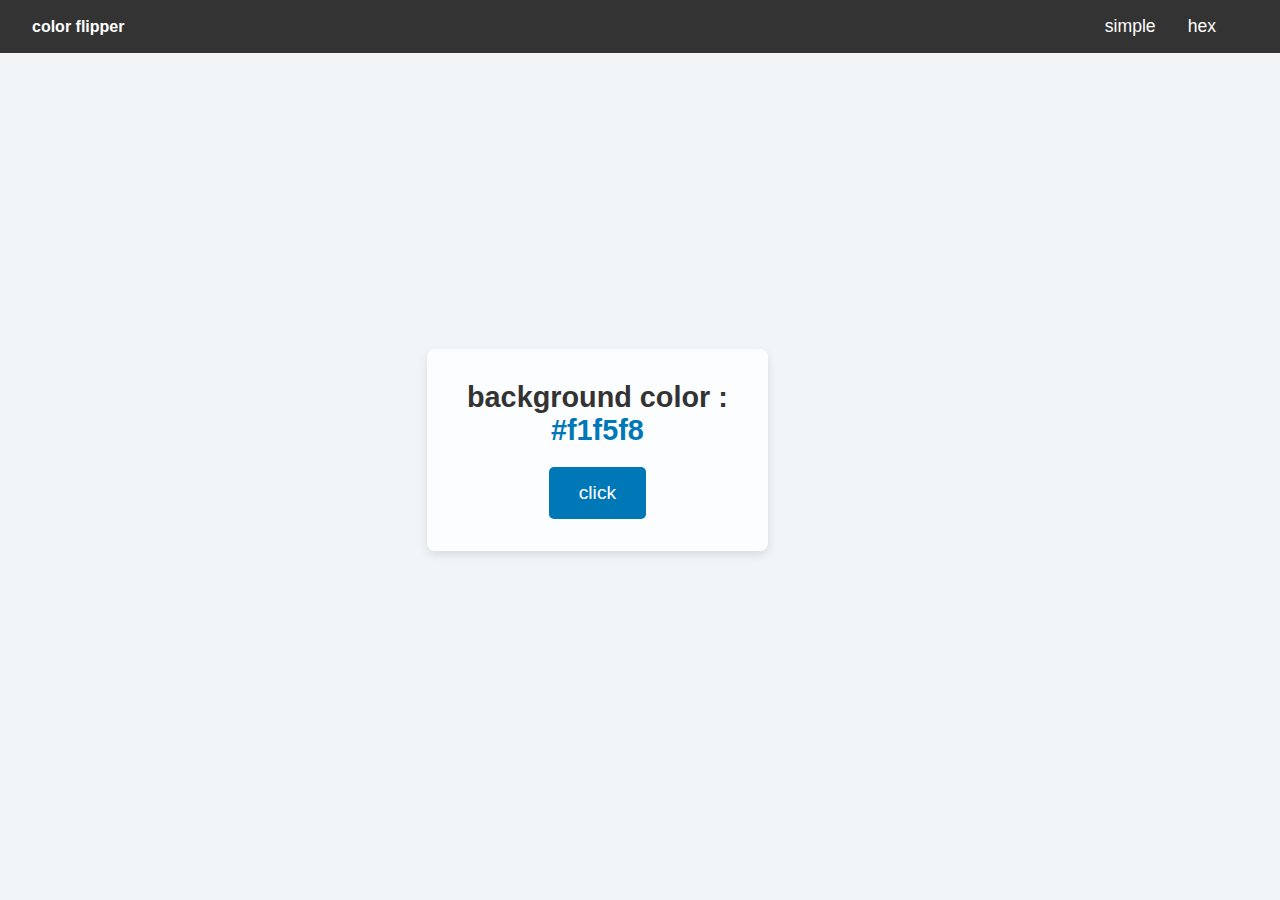
<file: index.html>
<!DOCTYPE html>
<html lang="en">
  <head>
    <meta charset="UTF-8" />
    <meta name="viewport" content="width=device-width, initial-scale=1.0" />
    <title>Color Flipper || Simple</title>

    <!-- styles -->
    <link rel="stylesheet" href="styles.css" />
  </head>
  <body>
    <nav>
      <div class="nav-center">
        <h4>color flipper</h4>
        <ul class="nav-links">
          <li><a href="index.html">simple</a></li>
          <li><a href="hex.html">hex</a></li>
        </ul>
      </div>
    </nav>
    <main>
      <div class="container">
        <h2>background color : <span class="color">#f1f5f8</span></h2>
        <button class="btn btn-hero" id="btn">click</button>
      </div>
    </main>
    <!-- javascript -->
    <script src="app.js"></script>
  </body>
</html>
</file>
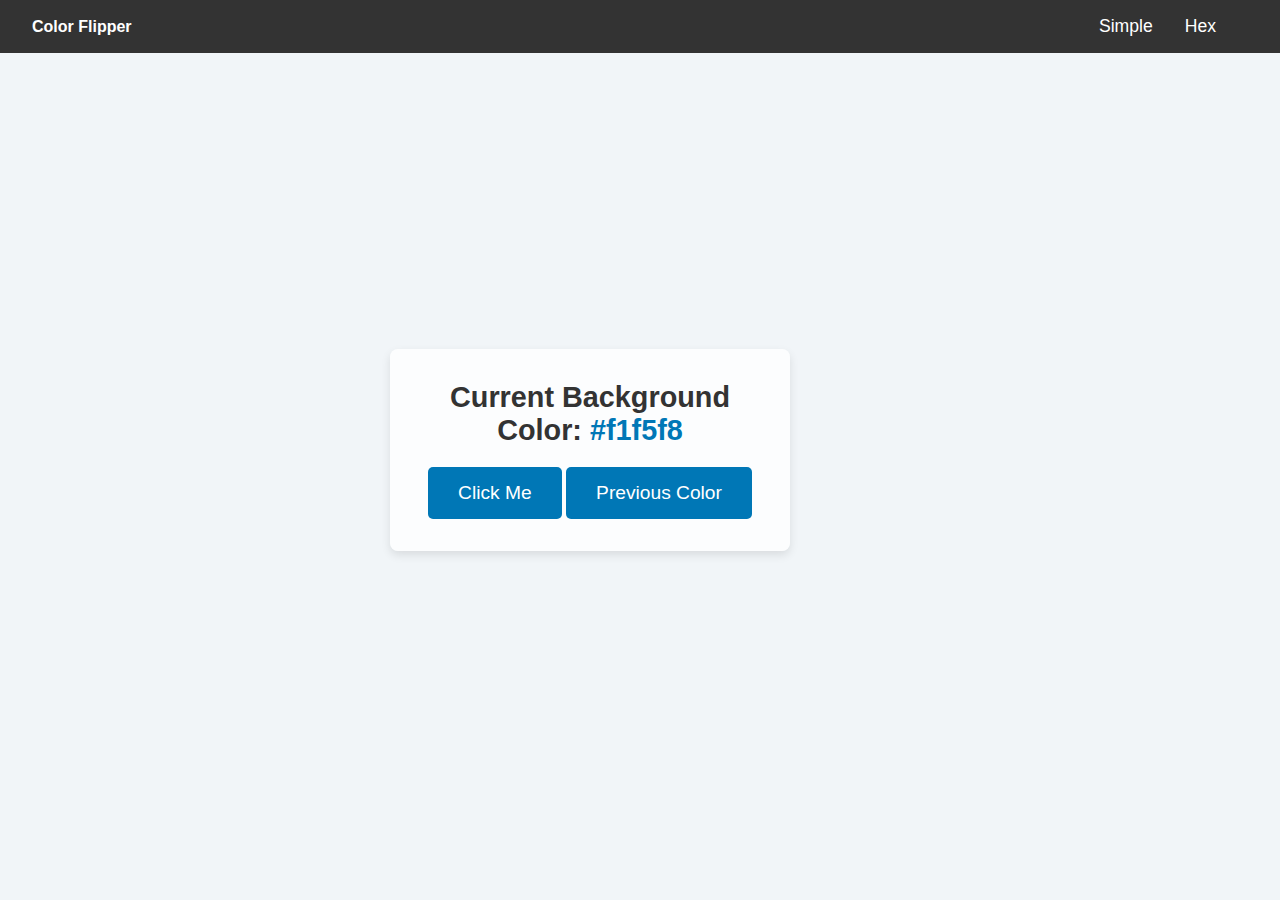
<file: hex.html>
<!DOCTYPE html>
<html lang="en">
  <head>
    <meta charset="UTF-8" />
    <meta name="viewport" content="width=device-width, initial-scale=1.0" />
    <title>Color Flipper || Hex</title>

    <link rel="stylesheet" href="styles.css" />
  </head>

  <body>
    <nav>
      <div class="nav-center">
        <h4>Color Flipper</h4>
        <ul class="nav-links">
          <li><a href="index.html">Simple</a></li>
          <li><a href="hex.html">Hex</a></li>
        </ul>
      </div>
    </nav>

    <main>
      <div class="container">
        <h2>Current Background Color: <span class="color">#f1f5f8</span></h2>
        <button class="btn btn-hero" id="btn">Click Me</button>
        <button class="btn btn-hero" id="history-btn">Previous Color</button> <!-- 히스토리 버튼 추가 -->
      </div>
    </main>

    <script src="hex.js"></script>
  </body>
</html>
</file>
<file: styles.css>
* {
    margin: 0;
    padding: 0;
    box-sizing: border-box;
  }
  
  body {
    font-family: 'Arial', sans-serif;
    background-color: #f1f5f8; /* 초기 배경색 */
    display: flex;
    justify-content: center;
    align-items: center;
    height: 100vh;
    transition: background-color 0.5s ease;
    color: #333;
  }
  
  nav {
    position: fixed;
    top: 0;
    left: 0;
    width: 100%;
    background-color: #333;
    color: #fff;
    padding: 1rem 0;
    z-index: 10;
  }
  
  .nav-center {
    display: flex;
    justify-content: space-between;
    align-items: center;
    padding: 0 2rem;
  }
  
  .nav-links {
    list-style: none;
    display: flex;
  }
  
  .nav-links li {
    margin-right: 2rem;
  }
  
  .nav-links a {
    color: #fff;
    text-decoration: none;
    font-size: 1.1rem;
  }
  
  .container {
    text-align: center;
    padding: 2rem;
    border-radius: 8px;
    background-color: rgba(255, 255, 255, 0.8);
    box-shadow: 0 4px 10px rgba(0, 0, 0, 0.1);
    width: 80%;
    max-width: 500px;
    transition: background-color 0.3s ease;
  }
  
  h2 {
    font-size: 1.8rem;
    margin-bottom: 20px;
  }
  
  .color {
    color: #0077b6;
    font-weight: bold;
  }
  
  .btn {
    background-color: #0077b6;
    color: white;
    padding: 15px 30px;
    border: none;
    font-size: 1.2rem;
    cursor: pointer;
    border-radius: 5px;
    transition: background-color 0.3s ease, transform 0.2s ease;
  }
  
  .btn:hover {
    background-color: #005f80;
    transform: scale(1.1);
  }
  
  @media (max-width: 768px) {
    .nav-center {
      flex-direction: column;
      align-items: center;
    }
  
    .nav-links {
      flex-direction: column;
      margin-top: 10px;
    }
  
    .nav-links li {
      margin-bottom: 10px;
    }
  
    .container {
      width: 90%;
      padding: 1.5rem;
    }
  }
</file>
